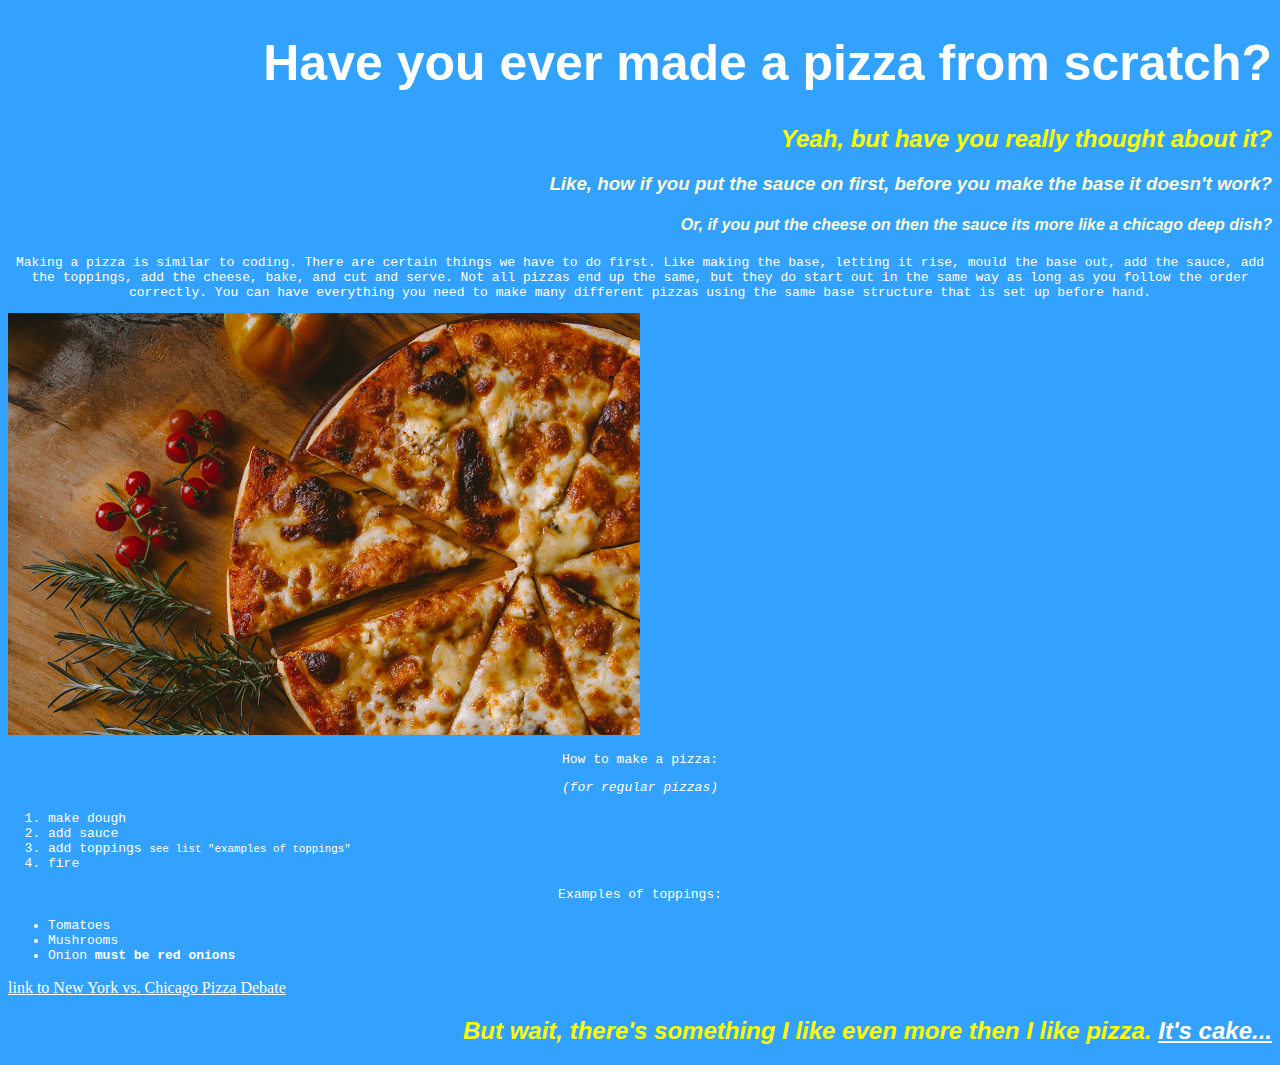
<file: index.html>
<!DOCTYPE html>
<html lang="en">
<head>
    <meta charset="UTF-8">
    <meta name="viewport" content="width=device-width, initial-scale=1.0">
    <title>Pizza Party</title>

    <link rel='stylesheet' href='style.css'/>
</head>
<body>
    <h1>Have you ever made a pizza from scratch?</h1>
    <h2>Yeah, but have you really thought about it?</h2>
    <h3>Like, how if you put the sauce on first, before you make the base it doesn't work?</h3>
    <h4>Or, if you put the cheese on then the sauce its more like a chicago deep dish?</h4>

    <!-- Copy writing  (copy as in noun not verb)-->
    <p> Making a pizza is similar to coding. There are certain things we have to do first. Like making the base, letting it rise, mould the base out, add the sauce, add the toppings, add the cheese, bake, and cut and serve. Not all pizzas end up the same, but they do start out in the same way as long as you follow the order correctly. You can have everything you need to make many different pizzas using the same base structure that is set up before hand.</p>

    <img class = pizza src="images/pizza.jpg" alt = "picture of a pizza">

    <p> How to make a pizza:</p>
    <p><em> (for regular pizzas)</em></p>
    <ol>
        <li> make dough</li>
        <li> add sauce</li>
        <li> add toppings <small> see list "examples of toppings"</small></li>
        <li> fire</li>
    </ol>

    <p> Examples of toppings:</p>
    <ul>
        <li> Tomatoes</li>
        <li> Mushrooms</li>
        <li> Onion <strong> must be red onions</strong></li>
    </ul>

    <a href = "https://www.youtube.com/watch?v=7cAiDO7UyvQ"> link to New York vs. Chicago Pizza Debate</a>

    <h2> But wait, there's something I like even more then I like pizza.
    <a href="cake.html" target="_blank">It's cake...</a> </h2>
</body>
</html>
</file>
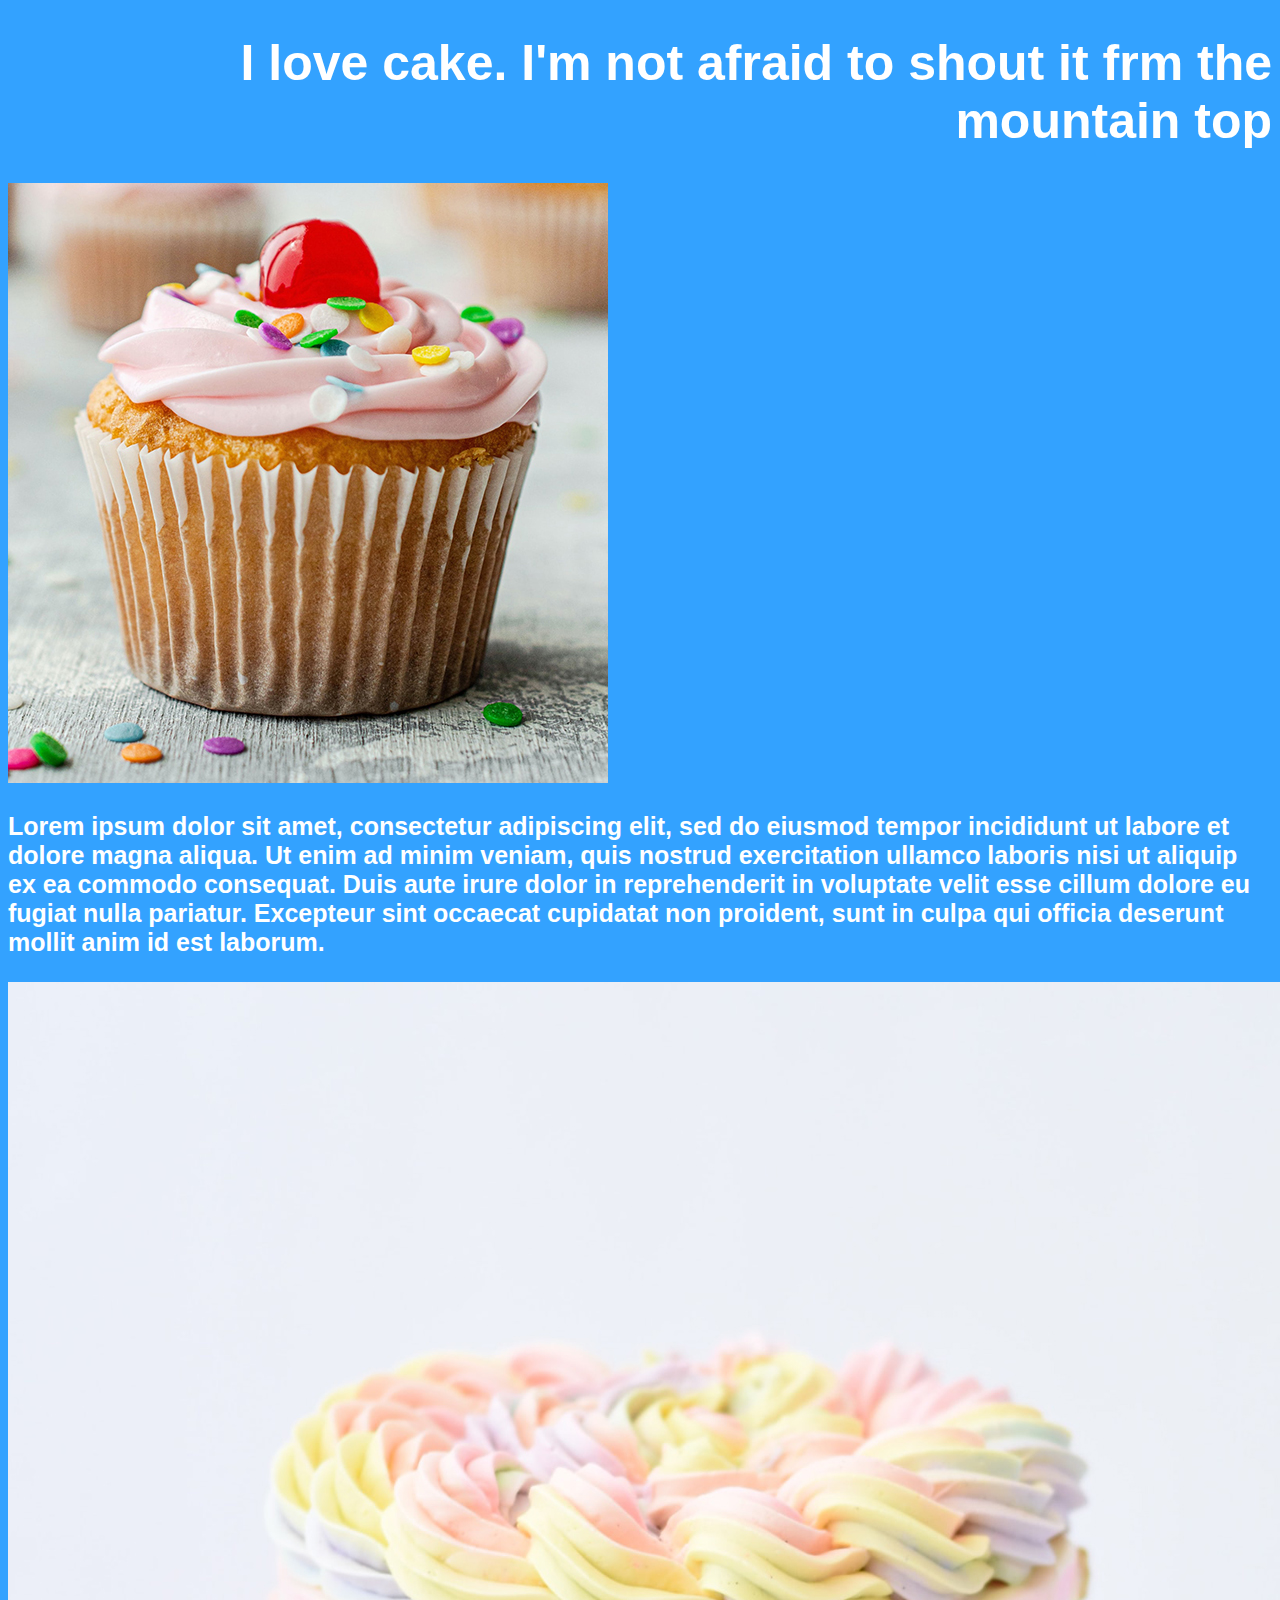
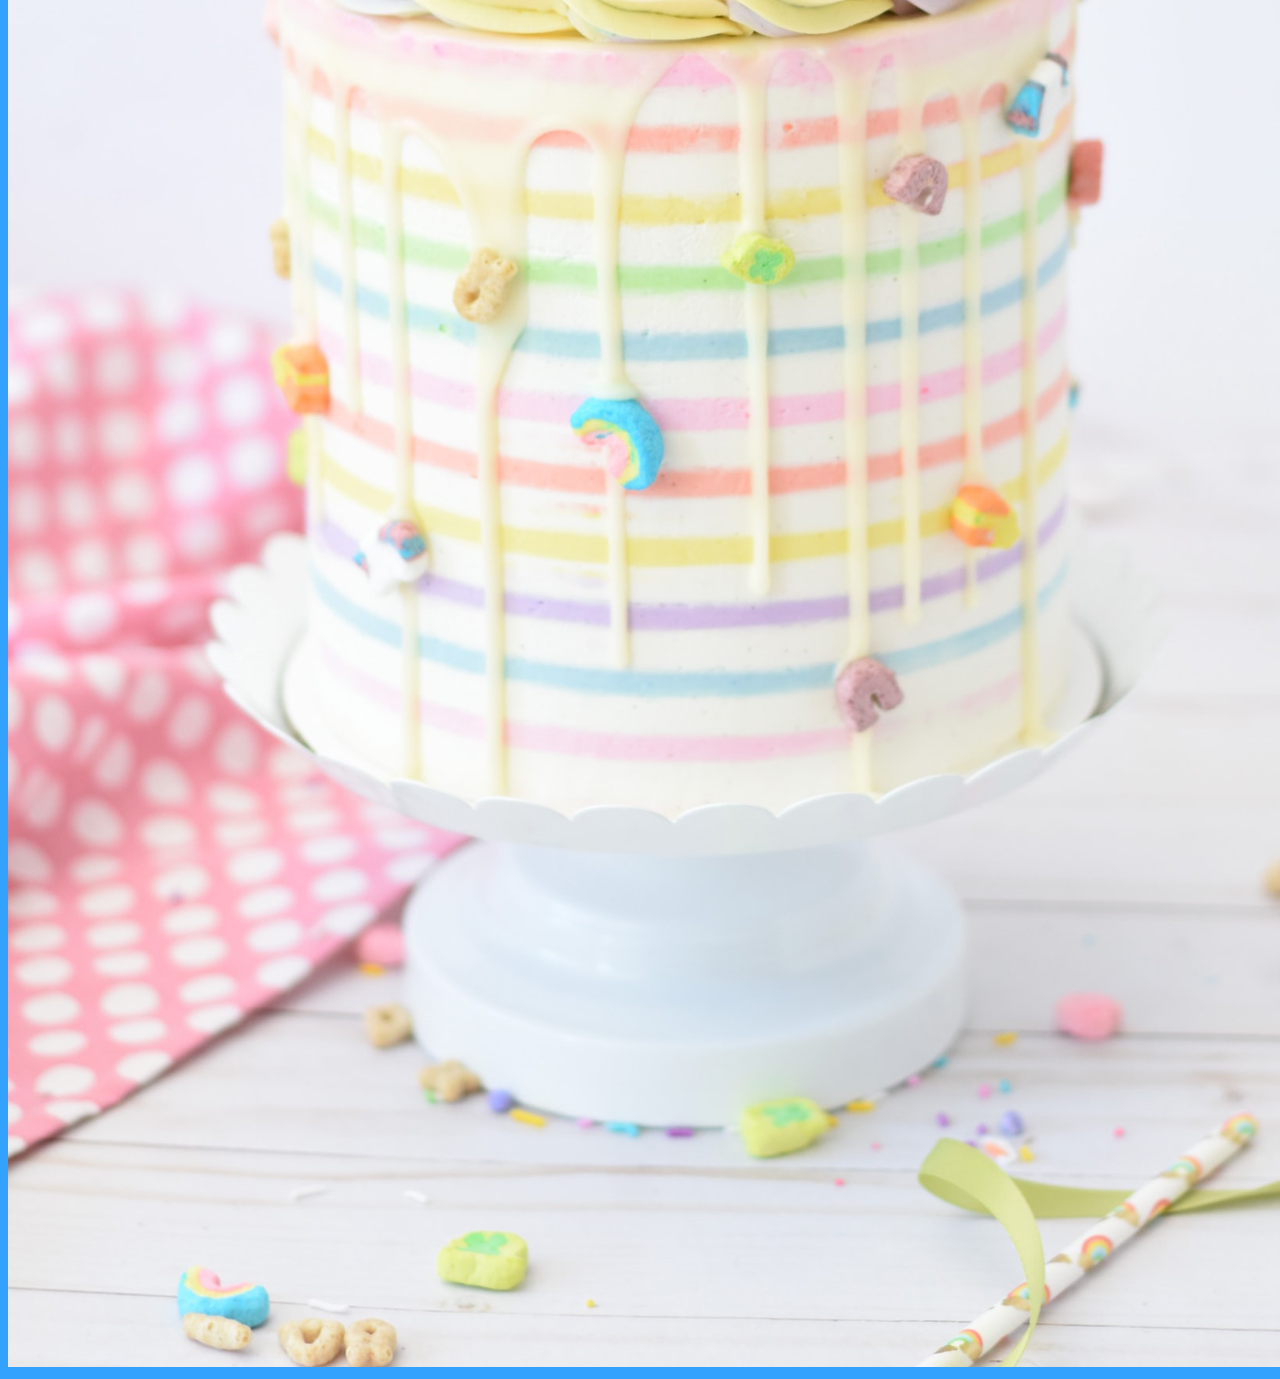
<file: cake.html>
<!DOCTYPE html>
<html lang="en">
<head>
    <meta charset="UTF-8">
    <meta name="viewport" content="width=device-width, initial-scale=1.0">
    <title>I love cake</title>
    <link rel='stylesheet' href='style.css'/>
</head>
<body>
    
<h1> I love cake. I'm not afraid to shout it frm the mountain top</h1>

<img src = "images/cake1.jpg" alt=" picture of cake"> 

<p class="cakeP"> Lorem ipsum dolor sit amet, consectetur adipiscing elit, sed do eiusmod tempor incididunt ut labore et dolore magna aliqua. Ut enim ad minim veniam, quis nostrud exercitation ullamco laboris nisi ut aliquip ex ea commodo consequat. Duis aute irure dolor in reprehenderit in voluptate velit esse cillum dolore eu fugiat nulla pariatur. Excepteur sint occaecat cupidatat non proident, sunt in culpa qui officia deserunt mollit anim id est laborum.</p>


<img src = "images/cakeposter4.jpg" alt="poster of cake">

</body>
</html>
</file>
<file: style.css>
/* Pizza Page*/
body{
    background-color: #33A2FF;
}

p {
    font-family: monospace;
    text-align: center;
    color: white
}

h1, h2, h3, h4, h5, h6 {
    font-family: Verdana, Geneva, Tahoma, sans-serif;
    color: lightgoldenrodyellow;
    font-style: italic;
    text-align: right;
}

h1{
    font-family: Impact, Haettenschweiler, 'Arial Narrow Bold', sans-serif; 
    font-size: 50px;
    color: white;
    font-style: normal;
}   

h2 {
    color: yellow;
}

li {
    font-family: monospace;
    color: white;
}

.pizza{
    width: 50%;
}

a{
    color: white;
}

/* Cake Page*/
.cakeP {
    font-family: Verdana, Geneva, Tahoma, sans-serif;
    text-align: left;
    color: white;
    font-size: 25px;
    font-weight: bold;
}
</file>
